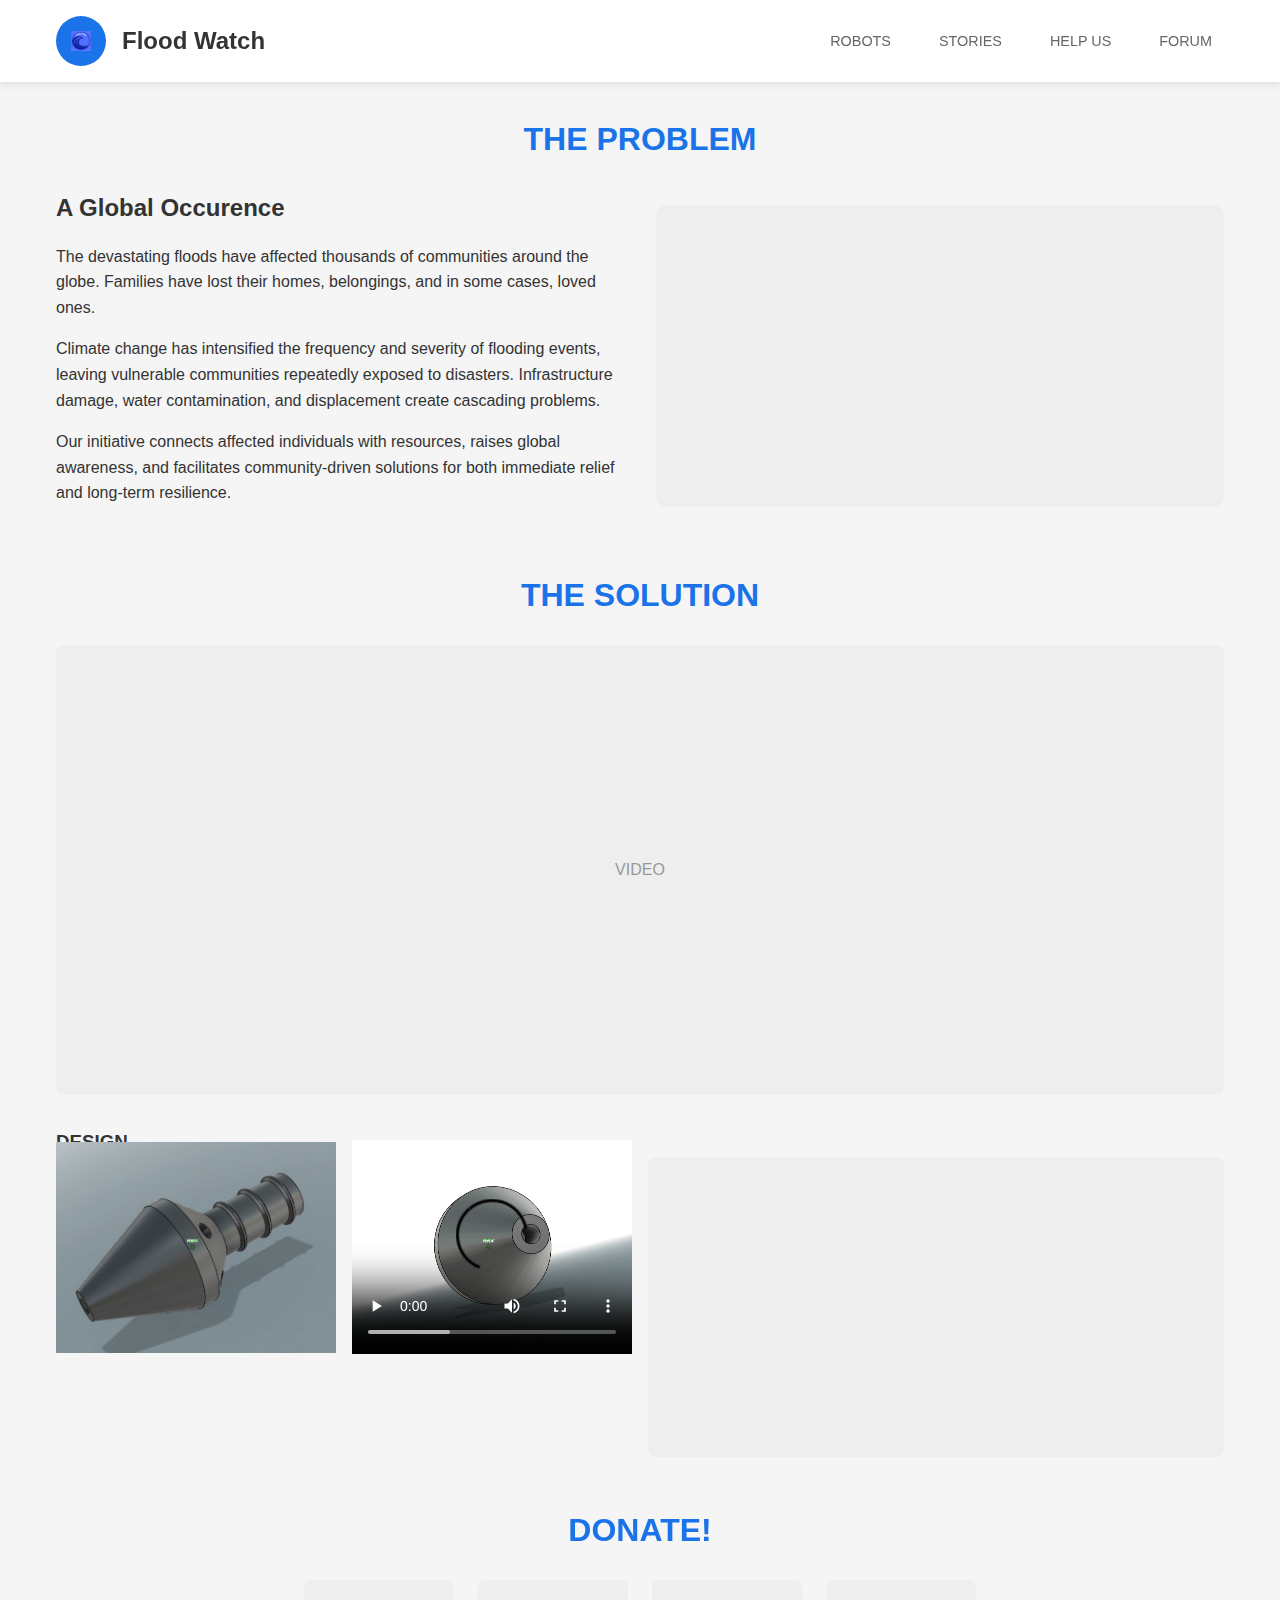
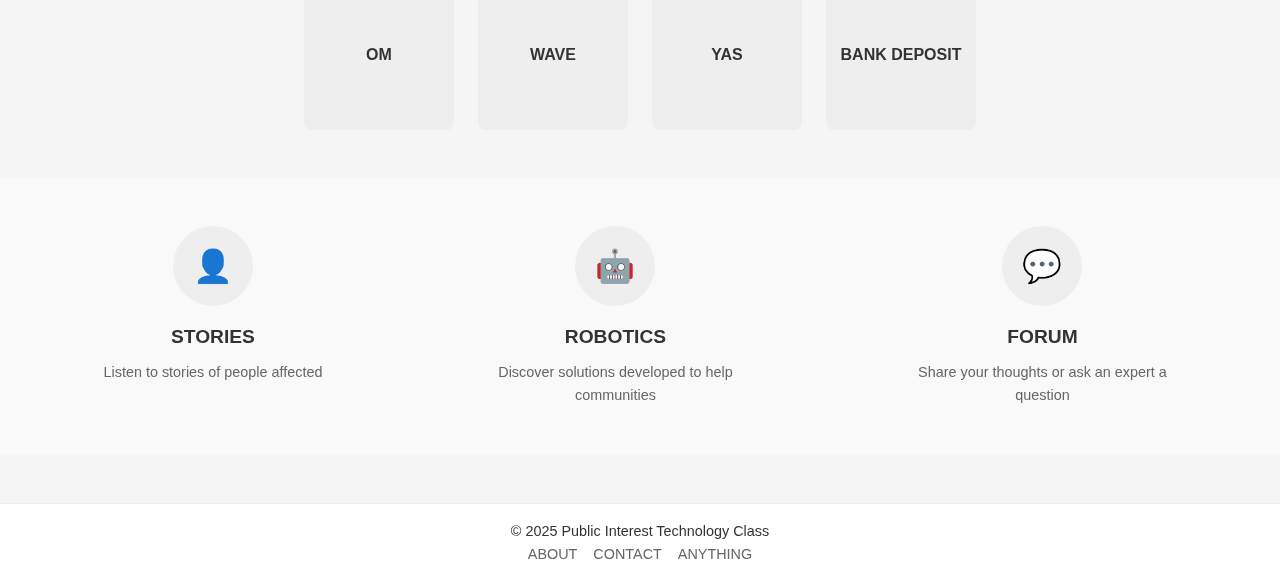
<file: index.html>
<!DOCTYPE html>
<html lang="en">
<head>
  <meta charset="UTF-8" />
  <meta name="viewport" content="width=device-width, initial-scale=1.0" />
  <title>Flood Watch - Global Flood Relief</title>
  <style>
    /* ===== Reset & Base ===== */
    * { margin: 0; padding: 0; box-sizing: border-box; }
    body { font-family: Arial, sans-serif; background-color: #f5f5f5; color: #333; line-height: 1.6; }
    a { text-decoration: none; color: inherit; }
    img, video, iframe { max-width: 100%; height: auto; display: block; transition: transform 0.3s ease, background-color 0.3s ease;
 }
    img:hover,
    video:hover {
      transform: scale(1.05);
      background-color: #1a73e8;
    }

    /* ===== Header & Nav ===== */
    header { background: #fff; box-shadow: 0 2px 8px rgba(0,0,0,0.1); position: sticky; top: 0; z-index: 1000; }
    .header-container {
      display: flex; justify-content: space-between; align-items: center;
      max-width: 1200px; margin: 0 auto; padding: 1rem;
      flex-wrap: wrap;
    }
    .brand { display: flex; align-items: center; gap: 1rem; }
    .logo { width: 50px; height: 50px; background: #1a73e8; border-radius: 50%; padding: 0.5rem; display: flex; align-items: center; justify-content: center; }
    .logo img { width: 60%; height: 60%; object-fit: contain; }
    header h1 { font-size: 1.5rem; color: #333; }

    .nav-toggle { display: none; background: none; border: none; cursor: pointer; font-size: 1.5rem; }
    .nav-menu {
      display: flex; gap: 1.5rem; list-style: none; transition: left 0.3s ease;
    }
    .nav-menu li { flex: 0 1 auto; }
    .nav-link { text-transform: uppercase; font-size: 0.9rem; color: #666; padding: 0.5rem 0.75rem; transition: color 0.3s ease; }
    .nav-link:hover { color: #1a73e8; }

    @media (max-width: 768px) {
      .nav-toggle { display: block; }
      .nav-menu {
        position: fixed; top: 80px; left: -100%; flex-direction: column;
        background: #fff; width: 100%; padding: 1rem; box-shadow: 0 2px 8px rgba(0,0,0,0.1);
      }
      .nav-menu.active { left: 0; }
      .nav-menu li { margin: 0.5rem 0; }
    }

    /* ===== Container ===== */
    .container { max-width: 1200px; margin: 2rem auto; padding: 0 1rem; }

    /* ===== Sections ===== */
    section { margin-bottom: 3rem; }
    section h2 { font-size: 2rem; color: #1a73e8; text-align: center; margin-bottom: 1.5rem; }

    /* Problem Section */
    .problem-content {
      display: flex; gap: 2rem; align-items: center; flex-wrap: wrap;
    }
    .problem-text { flex: 1; min-width: 280px; }
    .problem-text h3 { font-size: 1.5rem; margin-bottom: 1rem; }
    .problem-text p { margin-bottom: 1rem; }
    .problem-media {
      flex: 1; min-width: 280px; background: #eee; border-radius: 8px;
      display: flex; align-items: center; justify-content: center; min-height: 300px;
    }
    .problem-media iframe { border-radius: 8px; }

    /* Solution Section */
    section {
      margin-bottom: 3rem;
    }
    section h2 {
      font-size: 2rem;
      color: #1a73e8;
      text-align: center;
      margin-bottom: 1.5rem;
    }

    /* Problem Section */
    .problem-section .problem-content {
      display: flex;
      gap: 2rem;
      align-items: center;
      flex-wrap: wrap;
    }
    .problem-text {
      flex: 1;
      min-width: 280px;
    }
    .problem-text h3 {
      font-size: 1.5rem;
      margin-bottom: 1rem;
      color: #333;
    }
    .problem-text p {
      margin-bottom: 1rem;
    }
    .problem-media {
      flex: 1;
      min-width: 280px;
      background: #eee;
      border-radius: 8px;
      min-height: 300px;
      display: flex;
      align-items: center;
      justify-content: center;
      color: #999;
    }

    /* Solution Section */
    .video-container {
      background: #eee;
      border-radius: 8px;
      height: 450px;
      display: flex;
      align-items: center;
      justify-content: center;
      color: #999;
      margin-bottom: 2rem;
    }
    .design-grid {
      display: grid;
      grid-template-columns: repeat(auto-fit, minmax(250px, 1fr));
      gap: 1rem;
    }
    .design-item {
      background: #eee;
      border-radius: 8px;
      height: 180px;
      display: flex;
      align-items: center;
      justify-content: center;
      color: #999;
    }
    .design-item.large {
      grid-column: span 2;
      height: 300px;
    }

    /* Donation Section */
    .donation-options {
      display: flex;
      flex-wrap: wrap;
      justify-content: center;
      gap: 1.5rem;
      margin-bottom: 2rem;
    }
    .donation-option {
      background: #eee;
      border-radius: 8px;
      width: 150px;
      height: 150px;
      display: flex;
      align-items: center;
      justify-content: center;
      font-weight: bold;
      color: #333;
      transition: transform 0.3s ease, background 0.3s ease;
      cursor: pointer;
    }
    .donation-option:hover {
      background: #1a73e8;
      color: #fff;
      transform: scale(1.05);
    }

    /* Features Section */
    .features-section {
      background: #f9f9f9;
      padding: 2rem 0;
    }
    .features-container {
      display: flex;
      flex-wrap: wrap;
      justify-content: space-around;
      gap: 2rem;
      max-width: 1200px;
      margin: 0 auto;
    }
    .feature {
      flex: 1;
      min-width: 220px;
      max-width: 300px;
      text-align: center;
      padding: 1rem;
    }
    .feature-icon {
      width: 80px;
      height: 80px;
      background: #eee;
      border-radius: 50%;
      margin: 0 auto 1rem;
      display: flex;
      align-items: center;
      justify-content: center;
      font-size: 2rem;
    }
    .feature h3 {
      margin-bottom: 0.5rem;
      font-size: 1.2rem;
    }
    .feature p {
      font-size: 0.9rem;
      color: #666;
    }

    /* Footer */
    footer {
      background: #fff;
      padding: 1rem;
      text-align: center;
      border-top: 1px solid #eee;
      font-size: 0.9rem;
    }
    footer nav ul {
      display: flex;
      justify-content: center;
      gap: 1rem;
      list-style: none;
      padding: 0;
      flex-wrap: wrap;
    }
    footer nav ul li a {
      transition: color 0.3s ease;
      color: #666;
    }
    footer nav ul li a:hover {
      color: #1a73e8;
    }

    @media (max-width: 480px) {
      .donation-option { width: 120px; height: 120px; }
    }
  </style>
</head>
<body>
  <header>
    <div class="header-container">
      <a href="/FloodW/" class="brand">
        <div class="logo"><img src="media/Picture1.png" alt="Flood Watch Logo"></div>
        <h1>Flood Watch</h1>
      </a>
      <button class="nav-toggle" aria-label="Toggle navigation">☰</button>
      <nav><ul class="nav-menu">
        <li><a href="#solution" class="nav-link">Robots</a></li>
        <li><a href="/FloodW/reels" class="nav-link">Stories</a></li>
        <li><a href="#donate" class="nav-link">Help Us</a></li>
        <li><a href="#forum" class="nav-link">Forum</a></li>
      </ul></nav>
    </div>
  </header>

  <main>
    <section id="problem" class="problem-section">
      <div class="container">
        <h2>THE PROBLEM</h2>
        <div class="problem-content">
          <div class="problem-text">
            <h3>
              A Global Occurence
            </h3>
            <p>
              The devastating floods have affected thousands of communities around the globe. Families have lost their homes, belongings, and in some cases, loved ones.
            </p>
            <p>
              Climate change has intensified the frequency and severity of flooding events, leaving vulnerable communities repeatedly exposed to disasters. Infrastructure damage, water contamination, and displacement create cascading problems.
            </p>
            <p>
              Our initiative connects affected individuals with resources, raises global awareness, and facilitates community-driven solutions for both immediate relief and long-term resilience.
            </p>
          </div>
          <div class="problem-media">
            <iframe width="560" height="315" src="https://www.youtube.com/embed/IdoAFYGyWbY?si=e_8OVfjC3a1PTVJ-" title="YouTube video player" frameborder="0" allow="accelerometer; autoplay; clipboard-write; encrypted-media; gyroscope; picture-in-picture; web-share" referrerpolicy="strict-origin-when-cross-origin" allowfullscreen style="border-radius: 10px;"></iframe>
          </div>
        </div>
      </div>
    </section>

    <section id="solution" class="solution-section">
      <div class="container">
        <h2>THE SOLUTION</h2>
        <div class="video-container">
          VIDEO
        </div>
        <h3>DESIGN</h3>
        <div class="design-grid">
          <div class="design-item">
            <img src="media/IMG_AC64AD15FCEB-1.jpeg" alt="Design Image" />
          </div>
          <div class="design-item">
            <video src="media/VIDEO-2025-03-06-23-56-40 2.mp4" controls></video>
          </div>
          <div class="design-item large">
            <!-- Placeholder for large design element -->
          </div>
        </div>
      </div>
    </section>

    <section id="donate" class="donation-section">
      <div class="container">
        <h2>DONATE!</h2>
        <div class="donation-options">
          <div class="donation-option">OM</div>
          <div class="donation-option">WAVE</div>
          <div class="donation-option">YAS</div>
          <div class="donation-option">BANK DEPOSIT</div>
        </div>
      </div>
    </section>

    <section class="features-section">
      <div class="features-container">
        <a href="/reels">
          <div class="feature">
            <div class="feature-icon">👤</div>
            <h3>STORIES</h3>
            <p>Listen to stories of people affected</p>
          </div>
        </a>
        <a href="#">
          <div class="feature">
            <div class="feature-icon">🤖</div>
            <h3>ROBOTICS</h3>
            <p>Discover solutions developed to help communities</p>
          </div>
        </a>
        <a href="#">
          <div class="feature">
            <div class="feature-icon">💬</div>
            <h3>FORUM</h3>
            <p>Share your thoughts or ask an expert a question</p>
          </div>
        </a>
      </div>
    </section>
  </main>

  <footer>
    <p>&copy; 2025 Public Interest Technology Class</p>
    <nav>
      <ul>
        <li><a href="#">ABOUT</a></li>
        <li><a href="#">CONTACT</a></li>
        <li><a href="#">ANYTHING</a></li>
      </ul>
    </nav>
  </footer>
  <script>
    const navToggle = document.querySelector('.nav-toggle');
    const navMenu = document.querySelector('.nav-menu');
    navToggle.addEventListener('click', () => navMenu.classList.toggle('active'));
    document.addEventListener('click', e => {
      if (!e.target.closest('.nav-menu') && !e.target.closest('.nav-toggle')) {
        navMenu.classList.remove('active');
      }
    });
  </script>
</body>
</html>
</file>
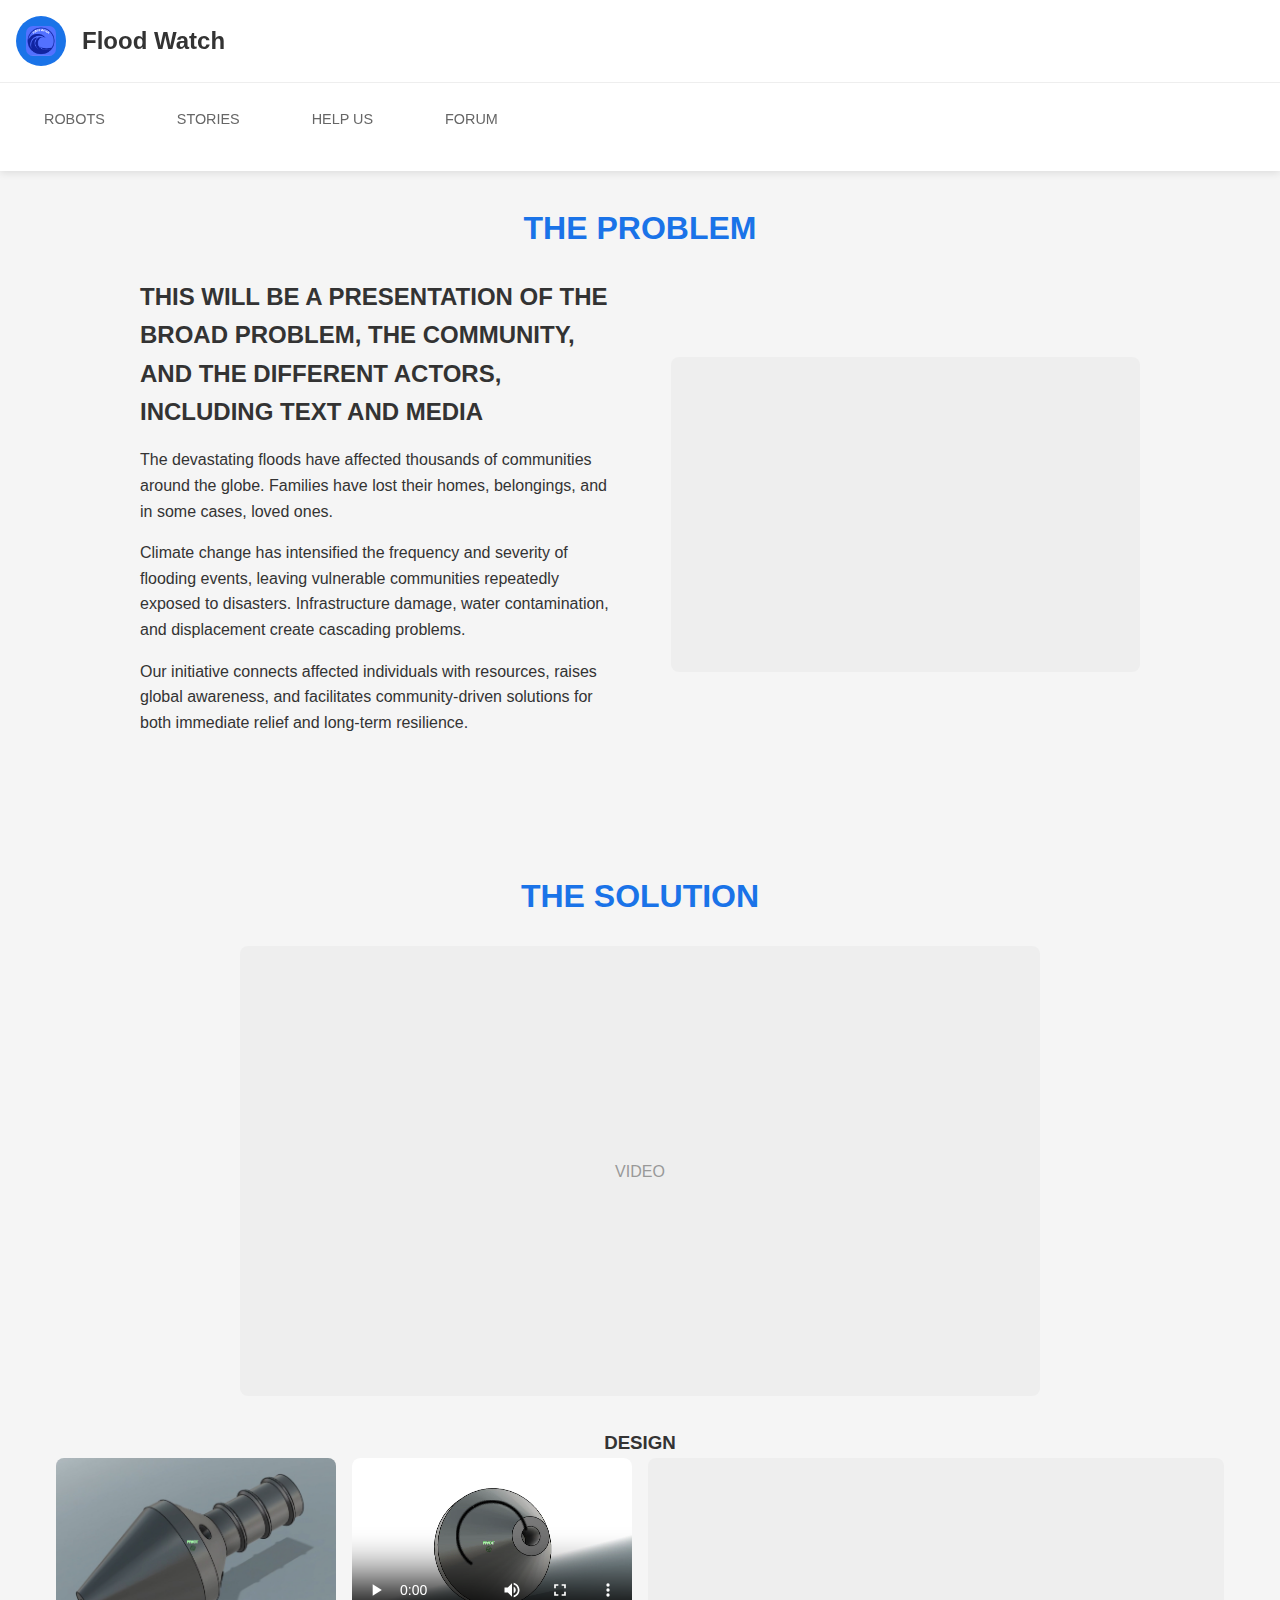
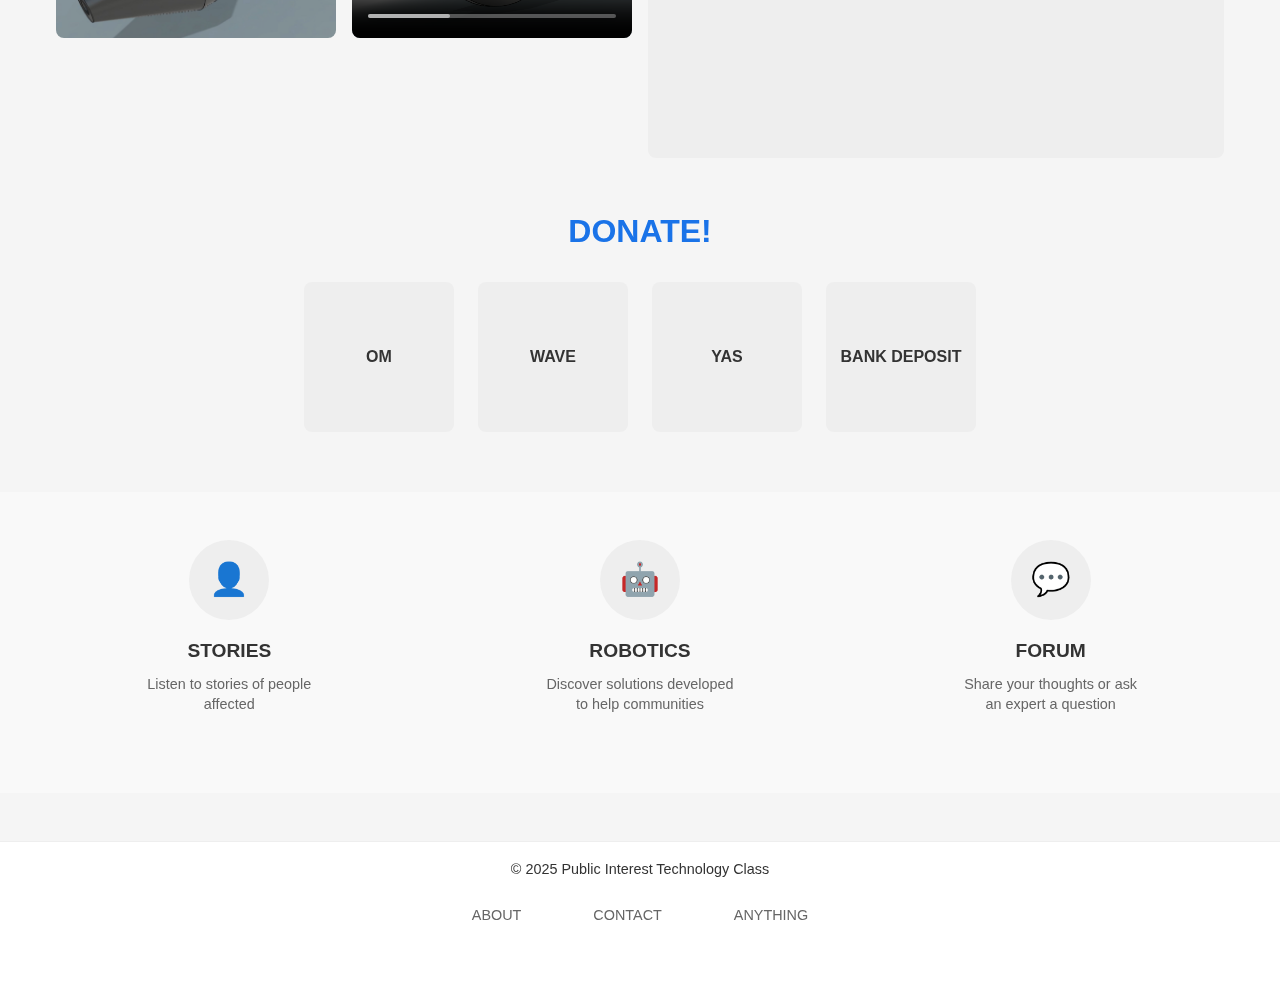
<file: ex.html>
<!DOCTYPE html>
<html lang="en">
<head>
  <meta charset="UTF-8" />
  <meta name="viewport" content="width=device-width, initial-scale=1.0" />
  <title>Global Flood Relief Initiative</title>
  <link rel="stylesheet" href="home.css" />
  <style>
    /* Reset and Base Styles */
    * {
      margin: 0;
      padding: 0;
      box-sizing: border-box;
    }
    body {
      font-family: 'Arial', sans-serif;
      background-color: #f5f5f5;
      color: #333;
      line-height: 1.6;
    }
    img, video {
      max-width: 100%;
      transition: transform 0.3s ease, background-color 0.3s ease;
    }
    img:hover,
    video:hover {
      transform: scale(1.05);
      background-color: #1a73e8;
    }
    a {
      text-decoration: none;
      color: inherit;
    }
    a:hover {
      color: #1a73e8;
    }

    /* Header */
    header {
      background: #fff;
      box-shadow: 0 2px 8px rgba(0, 0, 0, 0.1);
      position: sticky;
      top: 0;
      z-index: 1000;
    }
    .logo-container {
      display: flex;
      align-items: center;
      padding: 1rem;
    }
    .logo {
      width: 50px;
      height: 50px;
      background: #1a73e8;
      border-radius: 50%;
      margin-right: 1rem;
      display: flex;
      align-items: center;
      justify-content: center;
    }
    .logo img {
      width: 60%;
      height: 60%;
    }
    header h1 {
      font-size: 1.5rem;
      color: #333;
    }
    nav {
      padding: 0 1rem 1rem;
    }
    nav ul {
      display: flex;
      justify-content: center;
      list-style: none;
      gap: 1rem;
      flex-wrap: wrap;
    }
    nav ul li {
      margin: 0.5rem;
    }
    nav ul li a {
      text-transform: uppercase;
      font-size: 0.9rem;
      color: #666;
      transition: color 0.3s ease;
    }
    nav ul li a:hover {
      color: #1a73e8;
    }

    /* Container */
    .container {
      max-width: 1200px;
      margin: 2rem auto;
      padding: 0 1rem;
    }

    /* Section Styles */
    section {
      margin-bottom: 3rem;
    }
    section h2 {
      font-size: 2rem;
      color: #1a73e8;
      text-align: center;
      margin-bottom: 1.5rem;
    }

    /* Problem Section */
    .problem-section .problem-content {
      display: flex;
      gap: 2rem;
      align-items: center;
      flex-wrap: wrap;
    }
    .problem-text {
      flex: 1;
      min-width: 280px;
    }
    .problem-text h3 {
      font-size: 1.5rem;
      margin-bottom: 1rem;
      color: #333;
    }
    .problem-text p {
      margin-bottom: 1rem;
    }
    .problem-media {
      flex: 1;
      min-width: 280px;
      background: #eee;
      border-radius: 8px;
      min-height: 300px;
      display: flex;
      align-items: center;
      justify-content: center;
      color: #999;
    }

    /* Solution Section */
    .video-container {
      background: #eee;
      border-radius: 8px;
      height: 450px;
      display: flex;
      align-items: center;
      justify-content: center;
      color: #999;
      margin-bottom: 2rem;
    }
    .design-grid {
      display: grid;
      grid-template-columns: repeat(auto-fit, minmax(250px, 1fr));
      gap: 1rem;
    }
    .design-item {
      background: #eee;
      border-radius: 8px;
      height: 180px;
      display: flex;
      align-items: center;
      justify-content: center;
      color: #999;
    }
    .design-item.large {
      grid-column: span 2;
      height: 300px;
    }

    /* Donation Section */
    .donation-options {
      display: flex;
      flex-wrap: wrap;
      justify-content: center;
      gap: 1.5rem;
      margin-bottom: 2rem;
    }
    .donation-option {
      background: #eee;
      border-radius: 8px;
      width: 150px;
      height: 150px;
      display: flex;
      align-items: center;
      justify-content: center;
      font-weight: bold;
      color: #333;
      transition: transform 0.3s ease, background 0.3s ease;
      cursor: pointer;
    }
    .donation-option:hover {
      background: #1a73e8;
      color: #fff;
      transform: scale(1.05);
    }

    /* Features Section */
    .features-section {
      background: #f9f9f9;
      padding: 2rem 0;
    }
    .features-container {
      display: flex;
      flex-wrap: wrap;
      justify-content: space-around;
      gap: 2rem;
      max-width: 1200px;
      margin: 0 auto;
    }
    .feature {
      flex: 1;
      min-width: 220px;
      max-width: 300px;
      text-align: center;
      padding: 1rem;
    }
    .feature-icon {
      width: 80px;
      height: 80px;
      background: #eee;
      border-radius: 50%;
      margin: 0 auto 1rem;
      display: flex;
      align-items: center;
      justify-content: center;
      font-size: 2rem;
    }
    .feature h3 {
      margin-bottom: 0.5rem;
      font-size: 1.2rem;
    }
    .feature p {
      font-size: 0.9rem;
      color: #666;
    }

    /* Footer */
    footer {
      background: #fff;
      padding: 1rem;
      text-align: center;
      border-top: 1px solid #eee;
      font-size: 0.9rem;
    }
    footer nav ul {
      display: flex;
      justify-content: center;
      gap: 1rem;
      list-style: none;
      padding: 0;
      flex-wrap: wrap;
    }
    footer nav ul li a {
      transition: color 0.3s ease;
      color: #666;
    }
    footer nav ul li a:hover {
      color: #1a73e8;
    }

    /* Responsive Media Queries */
    @media (max-width: 768px) {
      .problem-section .problem-content {
        flex-direction: column;
      }
      nav ul {
        flex-direction: column;
        align-items: center;
      }
      .features-container {
        flex-direction: column;
        align-items: center;
      }
    }
    @media (max-width: 480px) {
      header,
      .logo-container,
      nav ul {
        flex-direction: column;
        text-align: center;
      }
      nav ul li {
        margin: 0.5rem 0;
      }
      .donation-option {
        width: 120px;
        height: 120px;
      }
    }
  </style>
</head>
<body>
  <header>
    <a href="ex.html">
      <div class="logo-container">
        <div class="logo">
          <img src="media/Picture1.png" alt="Logo" />
        </div>
        <h1>Flood Watch</h1>
      </div>
    </a>
    <nav>
      <ul>
        <li><a href="#solution">Robots</a></li>
        <li><a href="reels.html">Stories</a></li>
        <li><a href="#donate">Help Us</a></li>
        <li><a href="reels.html">Forum</a></li>
      </ul>
    </nav>
  </header>

  <main>
    <section id="problem" class="problem-section">
      <div class="container">
        <h2>THE PROBLEM</h2>
        <div class="problem-content">
          <div class="problem-text">
            <h3>
              THIS WILL BE A PRESENTATION OF THE BROAD PROBLEM, THE COMMUNITY, AND THE DIFFERENT ACTORS, INCLUDING TEXT AND MEDIA
            </h3>
            <p>
              The devastating floods have affected thousands of communities around the globe. Families have lost their homes, belongings, and in some cases, loved ones.
            </p>
            <p>
              Climate change has intensified the frequency and severity of flooding events, leaving vulnerable communities repeatedly exposed to disasters. Infrastructure damage, water contamination, and displacement create cascading problems.
            </p>
            <p>
              Our initiative connects affected individuals with resources, raises global awareness, and facilitates community-driven solutions for both immediate relief and long-term resilience.
            </p>
          </div>
          <div class="problem-media">
            <iframe width="560" height="315" src="https://www.youtube.com/embed/IdoAFYGyWbY?si=e_8OVfjC3a1PTVJ-" title="YouTube video player" frameborder="0" allow="accelerometer; autoplay; clipboard-write; encrypted-media; gyroscope; picture-in-picture; web-share" referrerpolicy="strict-origin-when-cross-origin" allowfullscreen style="border-radius: 10px;"></iframe>
          </div>
        </div>
      </div>
    </section>

    <section id="solution" class="solution-section">
      <div class="container">
        <h2>THE SOLUTION</h2>
        <div class="video-container">
          VIDEO
        </div>
        <h3>DESIGN</h3>
        <div class="design-grid">
          <div class="design-item">
            <img src="media/IMG_AC64AD15FCEB-1.jpeg" alt="Design Image" />
          </div>
          <div class="design-item">
            <video src="media/VIDEO-2025-03-06-23-56-40 2.mp4" controls></video>
          </div>
          <div class="design-item large">
            <!-- Placeholder for large design element -->
          </div>
        </div>
      </div>
    </section>

    <section id="donate" class="donation-section">
      <div class="container">
        <h2>DONATE!</h2>
        <div class="donation-options">
          <div class="donation-option">OM</div>
          <div class="donation-option">WAVE</div>
          <div class="donation-option">YAS</div>
          <div class="donation-option">BANK DEPOSIT</div>
        </div>
      </div>
    </section>

    <section class="features-section">
      <div class="features-container">
        <a href="/reels">
          <div class="feature">
            <div class="feature-icon">👤</div>
            <h3>STORIES</h3>
            <p>Listen to stories of people affected</p>
          </div>
        </a>
        <a href="#">
          <div class="feature">
            <div class="feature-icon">🤖</div>
            <h3>ROBOTICS</h3>
            <p>Discover solutions developed to help communities</p>
          </div>
        </a>
        <a href="#">
          <div class="feature">
            <div class="feature-icon">💬</div>
            <h3>FORUM</h3>
            <p>Share your thoughts or ask an expert a question</p>
          </div>
        </a>
      </div>
    </section>
  </main>

  <footer>
    <p>&copy; 2025 Public Interest Technology Class</p>
    <nav>
      <ul>
        <li><a href="#">ABOUT</a></li>
        <li><a href="#">CONTACT</a></li>
        <li><a href="#">ANYTHING</a></li>
      </ul>
    </nav>
  </footer>
</body>
</html>
</file>
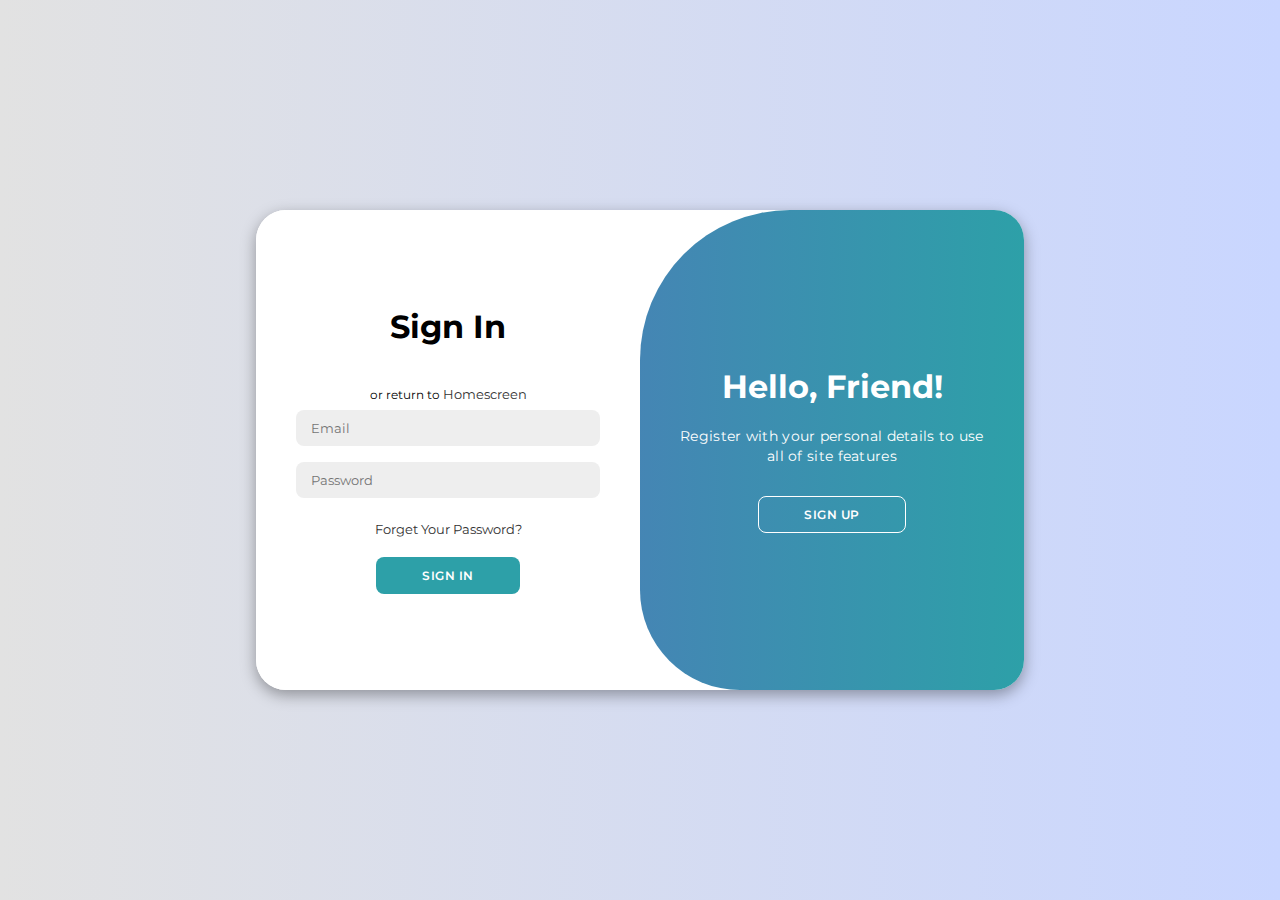
<file: log-sign.html>
<!DOCTYPE html>
<html lang="en">
  <head>
    <meta charset="UTF-8" />
    <meta name="viewport" content="width=device-width, initial-scale=1.0" />
    <link
      rel="stylesheet"
      href="https://cdnjs.cloudflare.com/ajax/libs/font-awesome/6.4.2/css/all.min.css"
    />
    <link rel="stylesheet" href="log.css" />
    <title>Login Page | Caged coder</title>
  </head>

  <body>
    <div class="container" id="container">
      <div class="form-container sign-up">
        <form id="registrationForm">
          <h1>Create Account</h1>
          <div class="social-icons">
            <!-- Social icons -->
          </div>
          <span>or return to <a href="/FloodW/">Homescreen</a></span>
          <input type="text" id="name" placeholder="Name" required>
          <input type="email" id="regEmail" placeholder="Email" required>
          <input type="password" id="regPassword" placeholder="Password" required>
          <div id="passwordMessage" class="password-message"></div>
          <button type="submit">Sign Up</button>
        </form>
      </div>
      
      <div class="form-container sign-in">
        <form id="loginForm">
          <h1>Sign In</h1>
          <div class="social-icons">
            <!-- Social icons -->
          </div>
          <span>or return to <a href="/FloodW/">Homescreen</a></span>
          <input type="email" id="loginEmail" placeholder="Email" required>
          <input type="password" id="loginPassword" placeholder="Password" required>
          <a href="#">Forget Your Password?</a>
          <button type="submit">Sign In</button>
        </form>
      </div>

      <div class="toggle-container">
        <div class="toggle">
          <div class="toggle-panel toggle-left">
            <h1>Welcome Back!</h1>
            <p>Enter your personal details to use all of site features</p>
            <button class="hidden" id="login">Sign In</button>
          </div>
          <div class="toggle-panel toggle-right">
            <h1>Hello, Friend!</h1>
            <p>
              Register with your personal details to use all of site features
            </p>
            <button class="hidden" id="register">Sign Up</button>
          </div>
        </div>
      </div>
    </div>

    <script>
      const container = document.getElementById("container");
      const registerBtn = document.getElementById("register");
      const loginBtn = document.getElementById("login");
      const baseURL = window.location.hostname === "localhost"
  ? "http://localhost:3002"
  : "https://floodwatch-kbab.onrender.com";



      const handleLoadingState = (button, isLoading) => {
        if (isLoading) {
          button.classList.add('button--loading');
          button.disabled = true;
        } else {
          button.classList.remove('button--loading');
          button.disabled = false;
        }
      };

      // Login Form Handling
      document.getElementById('loginForm').addEventListener('submit', async (e) => {
        e.preventDefault();
        const button = e.target.querySelector('button[type="submit"]');
        handleLoadingState(button, true);

        try {
          const response = await fetch(`${baseURL}/login`, {
            method: 'POST',
            headers: { 'Content-Type': 'application/json' },
            body: JSON.stringify({
              email: document.getElementById('loginEmail').value,
              password: document.getElementById('loginPassword').value
            })
          });

          if (!response.ok) throw new Error('Login failed');
          
          const data = await response.json();
          localStorage.setItem('token', data.token);
          
          const returnTo = localStorage.getItem('returnTo') || 'reels.html';
          localStorage.removeItem('returnTo');
          window.location.href = returnTo;

        } catch (error) {
          alert(error.message);
        } finally {
          handleLoadingState(button, false);
        }
      });

      // Registration Form Handling
      document.getElementById('registrationForm').addEventListener('submit', async (e) => {
        e.preventDefault();
        const button = e.target.querySelector('button[type="submit"]');
        handleLoadingState(button, true);

        try {
          const response = await fetch(`${baseURL}/register`, {
            method: 'POST',
            headers: { 'Content-Type': 'application/json' },
            body: JSON.stringify({
              email: document.getElementById('regEmail').value,
              password: document.getElementById('regPassword').value,
              username: document.getElementById('name').value
            })
          });

          if (!response.ok) {
            const errorData = await response.json();
            throw new Error(errorData.message || 'Registration failed');
          }

          // Auto-login after registration
          const loginResponse = await fetch('`${baseURL}/login`', {
            method: 'POST',
            headers: { 'Content-Type': 'application/json' },
            body: JSON.stringify({
              email: document.getElementById('regEmail').value,
              password: document.getElementById('regPassword').value
            })
          });

          if (!loginResponse.ok) throw new Error('Auto-login failed');
          
          const { token } = await loginResponse.json();
          localStorage.setItem('token', token);
          window.location.href = '/reels';

        } catch (error) {
          alert(error.message);
        } finally {
          handleLoadingState(button, false);
        }
      });

      // Password Validation
      document.getElementById('regPassword').addEventListener('input', (e) => {
        const messageDiv = document.getElementById('passwordMessage');
        if (e.target.value.length >= 6) {
          messageDiv.textContent = "Good password!";
          messageDiv.style.color = "green";
        } else {
          messageDiv.textContent = "Password must be at least 6 characters.";
          messageDiv.style.color = "red";
        }
      });

      // Toggle functionality
      registerBtn.addEventListener("click", () => container.classList.add("active"));
      loginBtn.addEventListener("click", () => container.classList.remove("active"));

      // Preserve returnTo parameter
      const urlParams = new URLSearchParams(window.location.search);
      const returnTo = urlParams.get('returnTo');
      if (returnTo) localStorage.setItem('returnTo', returnTo);

    </script>
  </body>
</html>
</file>
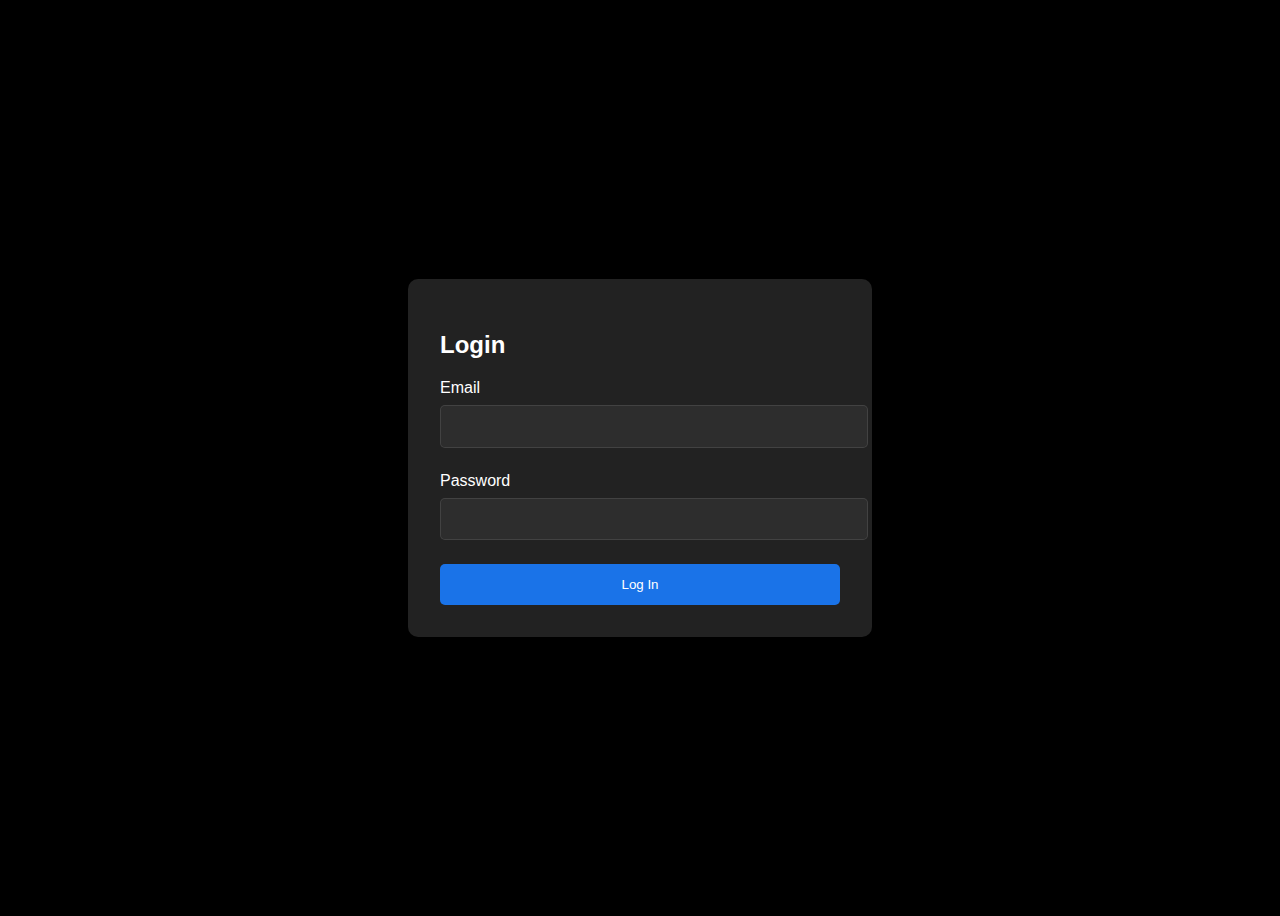
<file: login.html>
<!DOCTYPE html>
<html lang="en">
<head>
    <meta charset="UTF-8">
    <meta name="viewport" content="width=device-width, initial-scale=1.0">
    <title>Login - Flood Watch</title>
    <style>
        /* Keep your existing styles */
        :root {
            --primary: #1a73e8;
            --background: #000;
            --surface: #222;
            --text: #fff;
        }
        
        body {
            background: var(--background);
            color: var(--text);
            font-family: Arial, sans-serif;
            display: flex;
            justify-content: center;
            align-items: center;
            min-height: 100vh;
        }
        
        .login-container {
            background: var(--surface);
            padding: 2rem;
            border-radius: 10px;
            width: 100%;
            max-width: 400px;
        }
        
        .form-group {
            margin-bottom: 1.5rem;
        }
        
        input {
            width: 100%;
            padding: 0.8rem;
            margin-top: 0.5rem;
            background: rgba(255, 255, 255, 0.05);
            border: 1px solid rgba(255, 255, 255, 0.1);
            border-radius: 5px;
            color: var(--text);
        }
        
        button {
            background: var(--primary);
            color: white;
            border: none;
            padding: 0.8rem 1.5rem;
            border-radius: 5px;
            width: 100%;
            cursor: pointer;
        }
    </style>
</head>
<body>
    <div class="login-container">
        <h2>Login</h2>
        <form id="loginForm">
            <div class="form-group">
                <label for="email">Email</label>
                <input type="email" id="email" required>
            </div>
            <div class="form-group">
                <label for="password">Password</label>
                <input type="password" id="password" required>
            </div>
            <button type="submit">Log In</button>
        </form>
    </div>

    <script>
    document.addEventListener('DOMContentLoaded', () => {
        // Preserve returnTo parameter
        const urlParams = new URLSearchParams(window.location.search);
        const returnTo = urlParams.get('returnTo');
        if (returnTo) {
            localStorage.setItem('returnTo', returnTo);
        }

        document.getElementById('loginForm').addEventListener('submit', async (e) => {
            e.preventDefault();
            
            const email = document.getElementById('email').value;
            const password = document.getElementById('password').value;

            try {
                const response = await fetch('http://localhost:3002/login', {
                    method: 'POST',
                    headers: {
                        'Content-Type': 'application/json'
                    },
                    body: JSON.stringify({ email, password })
                });

                if (!response.ok) {
                    throw new Error('Login failed');
                }

                const data = await response.json();
                
                // Store token
                localStorage.setItem('token', data.token);
                
                // Get redirect path
                const returnTo = localStorage.getItem('returnTo') || 'reels.html';
                localStorage.removeItem('returnTo');
                
                // Validate redirect path
                if (!returnTo.startsWith('/')) {
                    window.location.href = 'reels.html';
                    return;
                }

                window.location.href = returnTo;

            } catch (error) {
                console.error('Login error:', error);
                alert(error.message);
            }
        });
    });
    </script>
</body>
</html>
</file>
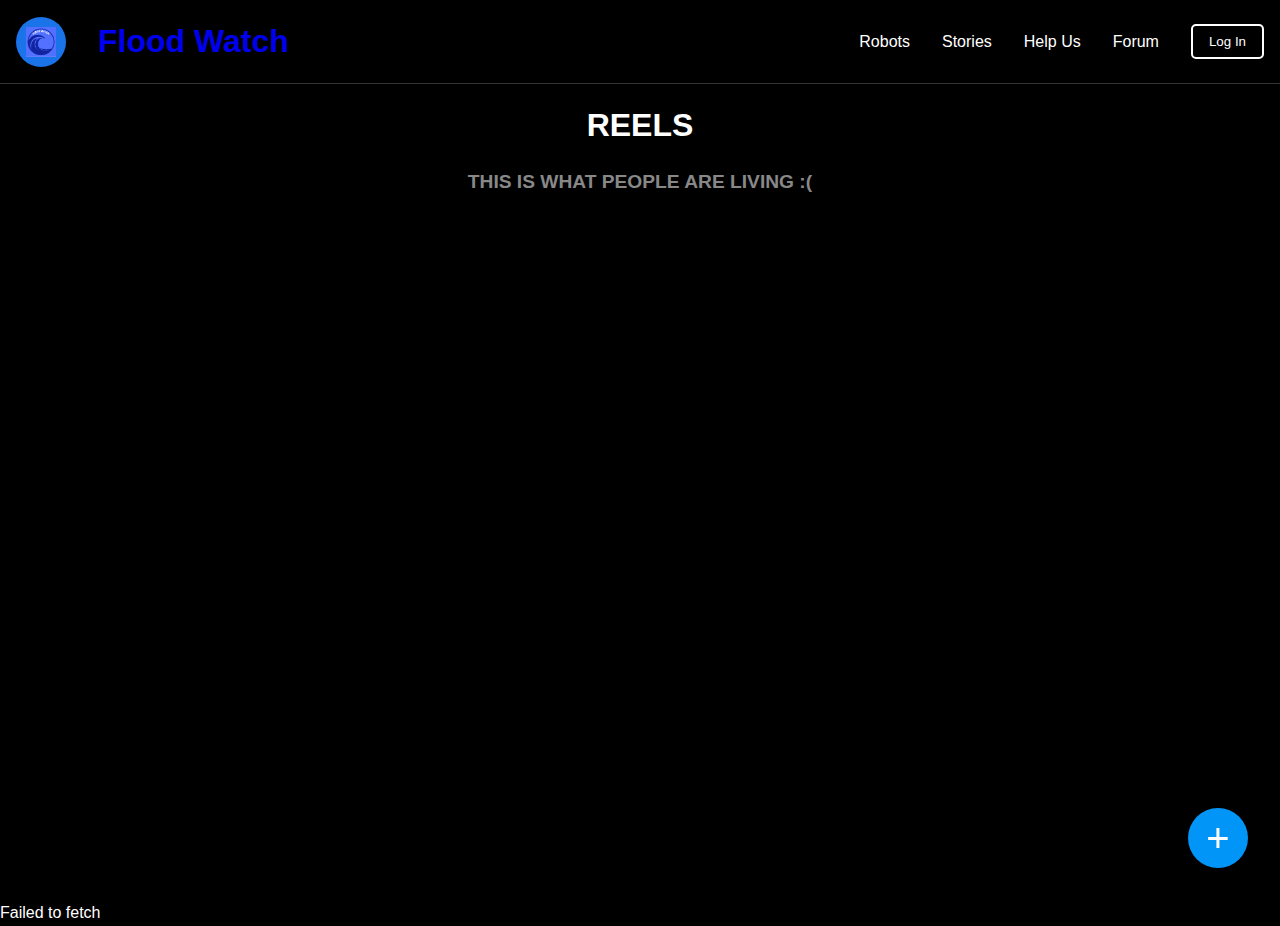
<file: reels.html>
<!DOCTYPE html>
<html lang="en">
<head>
    <meta charset="UTF-8">
    <meta name="viewport" content="width=device-width, initial-scale=1.0">
    <title>Flood Watch - Community Stories</title>
    <link rel="stylesheet" href="reels.css">
</head>
<style>
</style>
</head>
<body>
<!--Header Section -->
<header>
    <a href="/FloodW/" class="logo-container">
        <div class="logo">
            <img src="media/Picture1.png" alt="Flood Watch Logo">
        </div>
        <h1>Flood Watch</h1>
    </a>
    <nav>
        <ul>
            <li><a href="#solution">Robots</a></li>
            <li><a href="/FloodW/reels">Stories</a></li>
            <li><a href="#donate">Help Us</a></li>
            <li><a href="#">Forum</a></li>
        </ul>
        <button id="log_but">Log In</button>
    </nav>
</header>

<section id="reels" class="reels-section">
    <!-- Preserved Reels Grid -->
    <div class="container">
        <h2>REELS</h2>
        <h3>THIS IS WHAT PEOPLE ARE LIVING :(</h3>
        <div class="reels-grid" id="reelsGrid">
            <!-- Reels will be dynamically loaded here -->
        </div>
    </div>

    <!-- Upload Container -->
    <div class="upload-container">
        <div class="upload-btn" id="uploadTrigger" 
             role="button" 
             tabindex="0"
             aria-label="Upload content"
             title="Share your story">
            <span class="plus-icon">+</span>
        </div>
    </div>

    

    <!-- Login Modal -->
    <div id="loginModal" class="modal">
        <div class="modal-content">
            <h3>Login Required</h3>
            <p>You need to be logged in to upload content.</p>
            <button onclick="window.location.href='/log-sign'" class="modal-button">Go to Login</button>
            <button onclick="closeModal()" class="modal-button">Cancel</button>
        </div>
    </div>

<script>
        document.addEventListener('DOMContentLoaded', () => {
            const logButton = document.getElementById('log_but');
            const uploadTrigger = document.getElementById('uploadTrigger');
            const loginModal = document.getElementById('loginModal');
            const mediaInput = document.getElementById('fileInput');
            const mediaPreview = document.getElementById('mediaPreview');
            const uploadForm = document.getElementById('uploadForm');

            const baseURL = window.location.hostname === "localhost"
              ? "http://localhost:3002"
              : "https://floodwatch-kbab.onrender.com";

            


            // Auth functions
            function checkAuthStatus() {
                return localStorage.getItem('token') !== null;
            }
        
            function updateAuthUI() {
                const isLoggedIn = checkAuthStatus();
                logButton.textContent = isLoggedIn ? 'Log Out' : 'Log In';
                logButton.style.backgroundColor = isLoggedIn ? 'red' : '';
            }
        
            // Initial setup
            updateAuthUI();
        
            // Login/logout handler
            logButton.addEventListener('click', () => {
                if (checkAuthStatus()) {
                    localStorage.removeItem('token');
                    updateAuthUI();
                    window.location.reload();
                } else {
                    window.location.href = '/log-sign';
                }
            });
        
            // Upload trigger
            uploadTrigger.addEventListener('click', () => {
                checkAuthStatus() 
                    ? window.location.href = '/uploadPage'
                    : loginModal.style.display = 'flex';
            });

            //Display posts from database
            async function loadPosts() {
                try {
                    const response = await fetch(`${baseURL}/videos`);
                    
                    if (!response.ok) {
                        throw new Error(`Server error: ${response.status} ${response.statusText}`);
                    }
            
                    const posts = await response.json();
                    renderPosts(posts);
            
                } catch (error) {
                    console.error('Post loading error:', error);
                    showErrorToast(error.message);  // <- use this instead
                }
            }


            function renderPosts(posts) {
            const grid = document.getElementById('reelsGrid');
            grid.innerHTML = posts.map(post => `
                <div class="reel-item">
                <div class="media-container">
                    ${getMediaElement(post.media_url)}
                </div>
                <div class="post-info">
                    <p class="caption">${post.content || ''}</p>
                    <div class="user-info">
                    <span class="username">${post.profiles?.username || 'Anonymous'}</span>
                    ${post.profiles?.phone ? `<span class="phone">📞 ${post.profiles.phone}</span>` : ''}
                    </div>
                </div>
                </div>
            `).join('');
            }

            function getMediaElement(url) {
                if (!url) return '<div class="broken-media">Media unavailable</div>';
                return url.includes('.mp4') 
                    ? `<video controls preload="none" autoplay="false" src="${url}"></video>`
                    : `<img src="${url}" alt="User content">`;
                }


            function showErrorToast(message) {
                const toast = document.createElement('div');
                toast.style = `/* Add toast styling */`;
                toast.textContent = message;
                document.body.appendChild(toast);
                
                setTimeout(() => toast.remove(), 5000);
        }
        // Upload trigger
uploadTrigger.addEventListener('click', () => {
    checkAuthStatus() 
        ? window.location.href = '/uploadPage'
        : loginModal.style.display = 'flex';
});

// Close modal function
function closeModal() {
    loginModal.style.display = 'none';
}

// Close modal when clicking outside
loginModal.addEventListener('click', (e) => {
    if (e.target === loginModal) {
        closeModal();
    }
});

// Close modal with Escape key
document.addEventListener('keydown', (e) => {
    if (e.key === 'Escape' && loginModal.style.display === 'flex') {
        closeModal();
    }
});

        loadPosts();
            });
    </script>
</body>
</html>
</file>
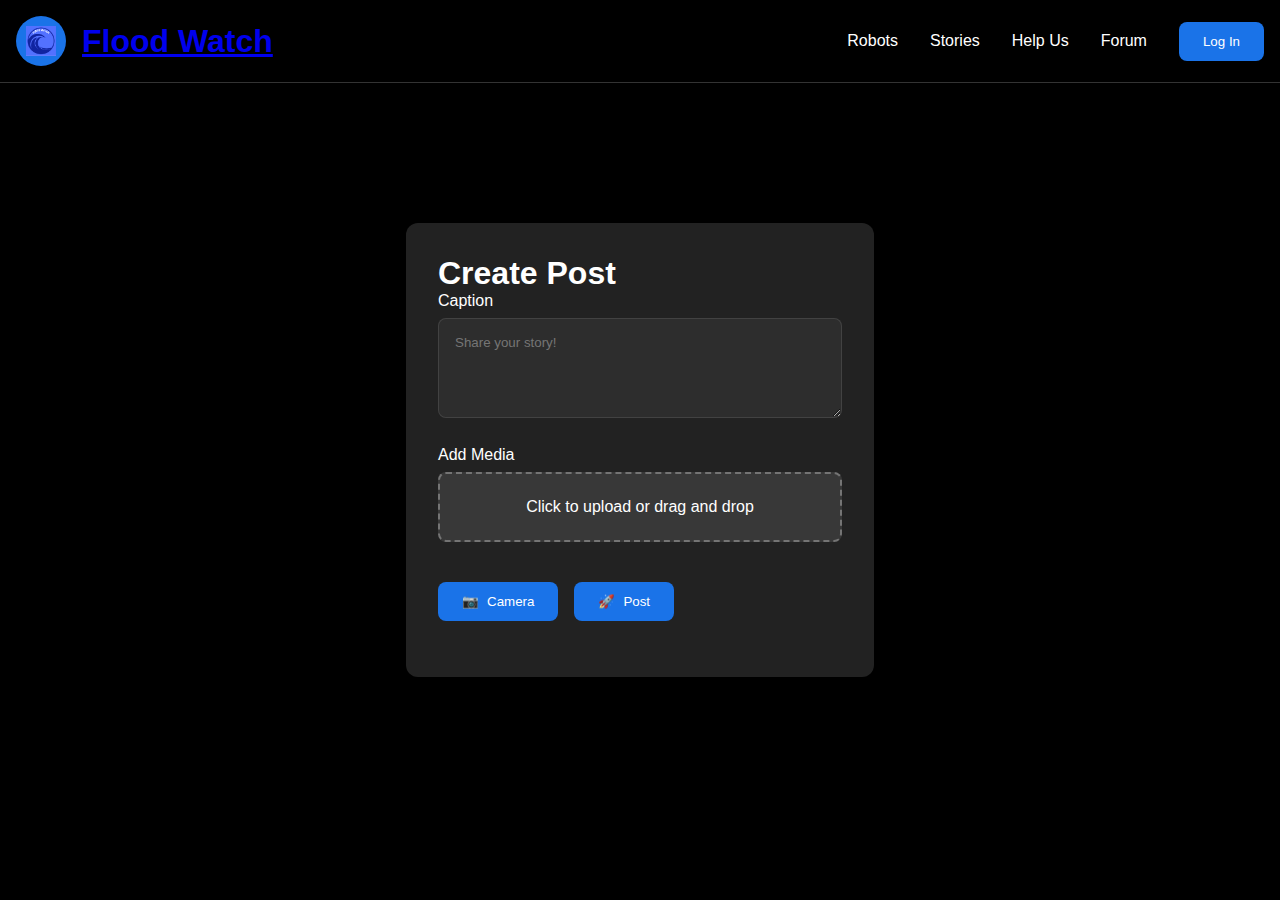
<file: upload.html>
<!DOCTYPE html>
<html lang="en">
<head>
  <meta charset="UTF-8">
  <meta name="viewport" content="width=device-width, initial-scale=1.0">
  <title>Social Media Upload</title>
  <style>
    :root {
      --primary: #1a73e8;
      --background: #000;
      --surface: #222;
      --text: #fff;
    }

    * {
      box-sizing: border-box;
      margin: 0;
      padding: 0;
    }

    body {
      background: var(--background);
      color: var(--text);
      font-family: -apple-system, BlinkMacSystemFont, 'Segoe UI', Roboto, sans-serif;
      min-height: 100vh;
      display: flex;
      justify-content: center;
      align-items: center;
    }


    header {
        position: fixed;
        top: 0;
        width: 100%;
        background: var(--background);
        padding: 1rem;
        border-bottom: 1px solid #333;
        z-index: 1000;
        display: flex;
        justify-content: space-between;
        align-items: center;
    }

    .logo-container {
        display: flex;
        align-items: center;
        gap: 1rem;
    }

    .logo {
        width: 50px;
        height: 50px;
        background: var(--primary);
        border-radius: 50%;
        display: flex;
        align-items: center;
        justify-content: center;
    }

    .logo img {
        width: 60%;
        height: 60%;
        object-fit: contain;
    }

    nav {
        display: flex;
        align-items: center;
        gap: 2rem;
    }

    nav ul {
        display: flex;
        gap: 2rem;
        list-style: none;
    }

    nav a {
        color: var(--text);
        text-decoration: none;
        font-weight: 500;
        transition: opacity 0.3s ease;
    }

    nav a:hover {
        opacity: 0.7;
    }

    .container {
      width: 100%;
      max-width: 500px;
      padding: 1rem;
    }

    .upload-card {
      background: var(--surface);
      border-radius: 12px;
      padding: 2rem;
      box-shadow: 0 4px 24px rgba(0, 0, 0, 0.25);
    }

    .form-group {
      margin-bottom: 1.5rem;
    }

    label {
      display: block;
      margin-bottom: 0.5rem;
      font-weight: 500;
    }

    input[type="file"] {
      display: none;
    }

    .file-input {
      background: rgba(255, 255, 255, 0.1);
      border: 2px dashed rgba(255, 255, 255, 0.3);
      border-radius: 8px;
      padding: 1.5rem;
      text-align: center;
      cursor: pointer;
      transition: all 0.2s ease;
    }

    .file-input:hover {
      border-color: var(--primary);
      background: rgba(26, 115, 232, 0.1);
    }

    textarea {
      width: 100%;
      background: rgba(255, 255, 255, 0.05);
      border: 1px solid rgba(255, 255, 255, 0.1);
      border-radius: 8px;
      padding: 1rem;
      color: inherit;
      font-family: inherit;
      resize: vertical;
      min-height: 100px;
    }

    .preview-container {
      position: relative;
      margin: 1rem 0;
      border-radius: 8px;
      overflow: hidden;
    }

    .preview-media {
      width: 100%;
      max-height: 400px;
      object-fit: contain;
      border-radius: 8px;
    }

    .camera-modal {
      position: fixed;
      top: 0;
      left: 0;
      width: 100%;
      height: 100%;
      background: rgba(0, 0, 0, 0.9);
      display: none;
      justify-content: center;
      align-items: center;
      z-index: 1000;
    }

    .camera-preview {
      width: 100%;
      max-width: 800px;
      background: #000;
      border-radius: 12px;
      overflow: hidden;
      position: relative;
    }

    .camera-controls {
      position: absolute;
      bottom: 2rem;
      left: 50%;
      transform: translateX(-50%);
      display: flex;
      gap: 1rem;
      align-items: center;
    }

    button {
      background: var(--primary);
      color: white;
      border: none;
      padding: 0.75rem 1.5rem;
      border-radius: 8px;
      cursor: pointer;
      transition: all 0.2s ease;
      display: flex;
      align-items: center;
      gap: 0.5rem;
    }

    button:hover {
      background: #1664c1;
    }

    .capture-button {
      width: 56px;
      height: 56px;
      border-radius: 50%;
      padding: 0;
      justify-content: center;
    }

    .close-button {
      position: absolute;
      top: 1rem;
      right: 1rem;
      background: rgba(255, 255, 255, 0.1);
    }



  .button--loading {
    position: relative;
    color: transparent !important;
  }

  .button--loading::after {
    content: "";
    position: absolute;
    width: 20px;
    height: 20px;
    top: 50%;
    left: 50%;
    transform: translate(-50%, -50%);
    border: 3px solid rgba(255,255,255,0.3);
    border-top-color: white;
    border-radius: 50%;
    animation: spin 1s linear infinite;
  }

  .button--loading:disabled {
    opacity: 0.7;
    cursor: not-allowed;
  }
  </style>
</head>
<body>
<header>
  <a href="/FloodW/" class="logo-container">
      <div class="logo">
          <img src="media/Picture1.png" alt="Flood Watch Logo">
      </div>
      <h1>Flood Watch</h1>
  </a>
  <nav>
      <ul>
          <li><a href="#solution">Robots</a></li>
          <li><a href="/FloodW/reels">Stories</a></li>
          <li><a href="#donate">Help Us</a></li>
          <li><a href="#">Forum</a></li>
      </ul>
      <button id="log_but">Log In</button>
  </nav>
</header>

  <div class="container">
    <div class="upload-card">
      <h1>Create Post</h1>
      
      <form id="uploadForm">
        <div class="form-group">
          <label for="text">Caption</label>
          <textarea id="postText" placeholder="Share your story!"></textarea>
        </div>

        <div class="form-group">
          <label>Add Media</label>
          <div class="file-input" onclick="document.getElementById('fileInput').click()">
            Click to upload or drag and drop
          </div>
          <input type="file" id="fileInput" accept="image/*,video/*,audio/*">
        </div>

        <div class="preview-container" id="previewContainer"></div>

        <div class="form-group" style="display: flex; gap: 1rem;">
          <button type="button" onclick="openCamera()">
            <span>📷</span> Camera
          </button>
          <button type="submit">
            <span>🚀</span> Post
          </button>
        </div>
      </form>
    </div>
  </div>

  <!-- Camera Modal -->
  <div class="camera-modal" id="cameraModal">
    <div class="camera-preview">
      <video id="cameraFeed" autoplay playsinline></video>
      <div class="camera-controls">
        <button id="switchCamera" onclick="switchCamera()">🔄</button>
        <button class="capture-button" onclick="captureMedia()"></button>
        <button id="toggleMode" onclick="toggleMode()">Video</button>
      </div>
      <button class="close-button" onclick="closeCamera()">✕</button>
    </div>
  </div>

  <script>
    const logButton = document.getElementById('log_but');
    const baseURL = window.location.hostname === "localhost"
  ? "http://localhost:3002"
  : "https://floodwatch-kbab.onrender.com";

    
    function checkAuthStatus() {
      return localStorage.getItem('token') !== null;
    }
        
    function updateAuthUI() {
      const isLoggedIn = checkAuthStatus();
      logButton.textContent = isLoggedIn ? 'Log Out' : 'Log In';
      logButton.style.backgroundColor = isLoggedIn ? 'red' : '';
    }
    
    logButton.addEventListener('click', () => {
    if (checkAuthStatus()) {
        localStorage.removeItem('token');
        updateAuthUI();
        window.location.reload();
    } else {
        // Add returnTo parameter
        const returnTo = encodeURIComponent(window.location.pathname);
        window.location.href = `/log-sign.html?returnTo=${returnTo}`;
    }
});

    const handleLoadingState = (button, isLoading) => {
      if (isLoading) {
        button.classList.add('button--loading');
        button.disabled = true;
      } else {
        button.classList.remove('button--loading');
        button.disabled = false;
      }
    };

    let mediaStream = null;
    let mediaRecorder = null;
    let isVideoMode = false;
    let currentFacingMode = 'user';
    let recordedChunks = [];

    // File Input Handling
    const fileInput = document.getElementById('fileInput');
    const previewContainer = document.getElementById('previewContainer');

    fileInput.addEventListener('change', handleFileSelect);
    
    function handleFileSelect(e) {
      const file = e.target.files[0];
      if (!file) return;

      previewMedia(file);
    }

    function previewMedia(file) {
      previewContainer.innerHTML = '';
      
      const url = URL.createObjectURL(file);
      const mediaElement = document.createElement(
        file.type.startsWith('image') ? 'img' :
        file.type.startsWith('video') ? 'video' : 'audio'
      );
      
      mediaElement.className = 'preview-media';
      mediaElement.src = url;
      mediaElement.controls = true;
      
      previewContainer.appendChild(mediaElement);
    }

    // Camera Functions
    async function openCamera() {
      document.getElementById('cameraModal').style.display = 'flex';
      try {
        mediaStream = await navigator.mediaDevices.getUserMedia({
          video: { facingMode: currentFacingMode },
          audio: isVideoMode
        });
        
        const video = document.getElementById('cameraFeed');
        video.srcObject = mediaStream;
      } catch (error) {
        console.error('Camera error:', error);
        alert('Failed to access camera');
      }
    }

    function closeCamera() {
      document.getElementById('cameraModal').style.display = 'none';
      if (mediaStream) {
        mediaStream.getTracks().forEach(track => track.stop());
        mediaStream = null;
      }
    }

    function toggleMode() {
      isVideoMode = !isVideoMode;
      document.getElementById('toggleMode').textContent = 
        isVideoMode ? 'Photo' : 'Video';
      closeCamera();
      openCamera();
    }

    function switchCamera() {
      currentFacingMode = currentFacingMode === 'user' ? 'environment' : 'user';
      closeCamera();
      openCamera();
    }

    async function captureMedia() {
      const video = document.getElementById('cameraFeed');
      
      if (isVideoMode) {
        if (!mediaRecorder) {
          startRecording(video);
        } else {
          stopRecording();
        }
      } else {
        capturePhoto(video);
      }
    }

    function capturePhoto(video) {
      const canvas = document.createElement('canvas');
      canvas.width = video.videoWidth;
      canvas.height = video.videoHeight;
      canvas.getContext('2d').drawImage(video, 0, 0);
      
      canvas.toBlob(async blob => {
        const file = new File([blob], `photo-${Date.now()}.png`, { 
          type: 'image/png' 
        });
        previewMedia(file);
        closeCamera();
      }, 'image/png');
    }

    function startRecording(video) {
      recordedChunks = [];
      mediaRecorder = new MediaRecorder(mediaStream);
      
      mediaRecorder.ondataavailable = e => {
        if (e.data.size > 0) recordedChunks.push(e.data);
      };
      
      mediaRecorder.onstop = () => {
        const blob = new Blob(recordedChunks, { type: 'video/webm' });
        const file = new File([blob], `video-${Date.now()}.webm`, {
          type: 'video/webm'
        });
        previewMedia(file);
        closeCamera();
      };
      
      mediaRecorder.start();
    }

    function stopRecording() {
      mediaRecorder.stop();
      mediaRecorder = null;
    }
    function updateFileInput(file) {
      const dataTransfer = new DataTransfer();
      dataTransfer.items.add(file);
      fileInput.files = dataTransfer.files;
    }

    // Form Submission// Update form submission code
document.getElementById('uploadForm').addEventListener('submit', async (e) => {
    e.preventDefault();
    
    try {
        // Get correct elements
        const textInput = document.getElementById('postText');
        const fileInput = document.getElementById('fileInput');
        const token = localStorage.getItem('token');

        // Validate elements exist
        if (!textInput || !fileInput) {
            throw new Error('Form elements missing');
        }

        // Get values
        const text = textInput.value.trim();
        const file = fileInput.files[0];

        // Validate content
        if (!text || text.length > 500) throw new Error('Caption must be 1-500 characters');
        if (file.size > 100 * 1024 * 1024) throw new Error('File size exceeds 100MB limit');

        // Validate file type

        // Validate authentication
        if (!token) {
            localStorage.removeItem('token');
            window.location.href = '/log-sign';
            return;
        }

        // Create form data
        const formData = new FormData();
        formData.append('text', text);
        formData.append('media', file);

        // Send request
        const response = await fetch(`${baseURL}/upload`, {
            method: 'POST',
            headers: {
                'Authorization': `Bearer ${token}`
            },
            body: formData
        });

        // Handle authentication errors
        if (response.status === 401 || response.status === 403) {
            // Store current path and redirect to login
            const returnTo = encodeURIComponent(window.location.pathname + window.location.search);
            localStorage.setItem('returnTo', returnTo);
            window.location.href = `/log-sign.html?returnTo=${returnTo}`;
            return;
        }

        // Handle other errors
        if (!response.ok) {
            const errorData = await response.json();
            throw new Error(errorData.error || 'Upload failed');
        }

        // Handle success
        
        alert('Post created successfully!');
        document.getElementById('uploadForm').reset();
        document.getElementById('previewContainer').innerHTML = '';

    } catch (error) {
        console.error('Upload error:', error);
        alert(`Error: ${error.message}`);
    }
});

// Form reset function
function resetForm() {
    document.getElementById('uploadForm').reset();
    document.getElementById('mediaPreview').innerHTML = '';
    document.getElementById('fileSizeWarning').textContent = '';
}
  </script>
</body>
</html>
</file>
<file: log.css>
@import url('https://fonts.googleapis.com/css2?family=Montserrat:wght@300;400;500;600;700&display=swap');

*{
    margin: 0;
    padding: 0;
    box-sizing: border-box;
    font-family: 'Montserrat', sans-serif;
}

body{
    background-color: #c9d6ff;
    background: linear-gradient(to right, #e2e2e2, #c9d6ff);
    display: flex;
    align-items: center;
    justify-content: center;
    flex-direction: column;
    height: 100vh;
}
@keyframes spin {
    to { transform: rotate(360deg); }
  }

  .button--loading {
    position: relative;
    color: transparent !important;
  }

  .button--loading::after {
    content: "";
    position: absolute;
    width: 20px;
    height: 20px;
    top: 50%;
    left: 50%;
    transform: translate(-50%, -50%);
    border: 3px solid rgba(255,255,255,0.3);
    border-top-color: white;
    border-radius: 50%;
    animation: spin 1s linear infinite;
  }

  .button--loading:disabled {
    opacity: 0.7;
    cursor: not-allowed;
  }

  .password-message {
    font-size: 0.8rem;
    margin-top: 5px;
  }
.container{
    background-color: #fff;
    border-radius: 30px;
    box-shadow: 0 5px 15px rgba(0, 0, 0, 0.35);
    position: relative;
    overflow: hidden;
    width: 768px;
    max-width: 100%;
    min-height: 480px;
}

.container p{
    font-size: 14px;
    line-height: 20px;
    letter-spacing: 0.3px;
    margin: 20px 0;
}

.container span{
    font-size: 12px;
}

.container a{
    color: #333;
    font-size: 13px;
    text-decoration: none;
    margin: 15px 0 10px;
}

.container button{
    background-color: #2da0a8;
    color: #fff;
    font-size: 12px;
    padding: 10px 45px;
    border: 1px solid transparent;
    border-radius: 8px;
    font-weight: 600;
    letter-spacing: 0.5px;
    text-transform: uppercase;
    margin-top: 10px;
    cursor: pointer;
}

.container button.hidden{
    background-color: transparent;
    border-color: #fff;
}

.container form{
    background-color: #fff;
    display: flex;
    align-items: center;
    justify-content: center;
    flex-direction: column;
    padding: 0 40px;
    height: 100%;
}

.container input{
    background-color: #eee;
    border: none;
    margin: 8px 0;
    padding: 10px 15px;
    font-size: 13px;
    border-radius: 8px;
    width: 100%;
    outline: none;
}

.form-container{
    position: absolute;
    top: 0;
    height: 100%;
    transition: all 0.6s ease-in-out;
}

.sign-in{
    left: 0;
    width: 50%;
    z-index: 2;
}

.container.active .sign-in{
    transform: translateX(100%);
}

.sign-up{
    left: 0;
    width: 50%;
    opacity: 0;
    z-index: 1;
}

.container.active .sign-up{
    transform: translateX(100%);
    opacity: 1;
    z-index: 5;
    animation: move 0.6s;
}

@keyframes move{
    0%, 49.99%{
        opacity: 0;
        z-index: 1;
    }
    50%, 100%{
        opacity: 1;
        z-index: 5;
    }
}

.social-icons{
    margin: 20px 0;
}

.social-icons a{
    border: 1px solid #ccc;
    border-radius: 20%;
    display: inline-flex;
    justify-content: center;
    align-items: center;
    margin: 0 3px;
    width: 40px;
    height: 40px;
}

.toggle-container{
    position: absolute;
    top: 0;
    left: 50%;
    width: 50%;
    height: 100%;
    overflow: hidden;
    transition: all 0.6s ease-in-out;
    border-radius: 150px 0 0 100px;
    z-index: 1000;
}

.container.active .toggle-container{
    transform: translateX(-100%);
    border-radius: 0 150px 100px 0;
}

.toggle{
    background-color: #2da0a8;
    height: 100%;
    background: linear-gradient(to right, #5c6bc0, #2da0a8);
    color: #fff;
    position: relative;
    left: -100%;
    height: 100%;
    width: 200%;
    transform: translateX(0);
    transition: all 0.6s ease-in-out;
}

.container.active .toggle{
    transform: translateX(50%);
}

.toggle-panel{
    position: absolute;
    width: 50%;
    height: 100%;
    display: flex;
    align-items: center;
    justify-content: center;
    flex-direction: column;
    padding: 0 30px;
    text-align: center;
    top: 0;
    transform: translateX(0);
    transition: all 0.6s ease-in-out;
}

.toggle-left{
    transform: translateX(-200%);
}

.container.active .toggle-left{
    transform: translateX(0);
}

.toggle-right{
    right: 0;
    transform: translateX(0);
}

.container.active .toggle-right{
    transform: translateX(200%);
}
</file>
<file: reels.css>
/* Consolidated and optimized CSS */
    :root {
        --primary: #1a73e8;
        --background: #000;
        --surface: #222;
        --text: #fff;
        --input-background: rgba(255, 255, 255, 0.05);
        --input-border: rgba(255, 255, 255, 0.1);
        --surface: #262626; /* Instagram dark mode background */
        --primary: #0095f6; /* Instagram blue */
    }

    * {
        margin: 0;
        padding: 0;
        box-sizing: border-box;
    }

    body {
        font-family: -apple-system, BlinkMacSystemFont, 'Segoe UI', Roboto, sans-serif;
        background: var(--background);
        color: var(--text);
        line-height: 1.6;
    }


  .button--loading {
    position: relative;
    color: transparent !important;
  }

  .button--loading::after {
    content: "";
    position: absolute;
    width: 20px;
    height: 20px;
    top: 50%;
    left: 50%;
    transform: translate(-50%, -50%);
    border: 3px solid rgba(255,255,255,0.3);
    border-top-color: white;
    border-radius: 50%;
    animation: spin 1s linear infinite;
  }

  .button--loading:disabled {
    opacity: 0.7;
    cursor: not-allowed;
  }

    /* Header Styles */
    header {
        position: fixed;
        top: 0;
        width: 100%;
        background: var(--background);
        padding: 1rem;
        border-bottom: 1px solid #333;
        z-index: 1000;
        display: flex;
        justify-content: space-between;
        align-items: center;
    }

    header a{
        text-decoration: none;
    }
    .logo-container {
        display: flex;
        align-items: center;
        gap: 1rem;
    }

    .logo {
      width: 50px;
      height: 50px;
      background: #1a73e8;
      border-radius: 50%;
      margin-right: 1rem;
      display: flex;
      align-items: center;
      justify-content: center;
    }

    .logo img {
        width: 60%;
        height: 60%;
    }

    img:hover{
      transform: scale(1.07);
      background-color: #1a73e8;}

    nav {
        display: flex;
        align-items: center;
        gap: 2rem;
    }

    nav ul {
        display: flex;
        gap: 2rem;
        list-style: none;
    }

    nav a {
        color: var(--text);
        text-decoration: none;
        font-weight: 500;
        transition: opacity 0.3s ease;
    }

    nav a:hover {
        opacity: 0.7;
    }

    #log_but {
        background: none;
        border: 2px solid var(--text);
        color: var(--text);
        padding: 0.5rem 1rem;
        border-radius: 5px;
        cursor: pointer;
        transition: all 0.3s ease;
    }

    #log_but:hover {
        background: rgba(255, 255, 255, 0.1);
    }

    /* Reels Section */
    .reels-section {
        padding-top: 100px;
        min-height: 100vh;
    }

    .container {
        max-width: 1200px;
        margin: 0 auto;
        padding: 0 1rem;
    }

    .reels-section h2 {
        text-align: center;
        font-size: 2rem;
        margin-bottom: 1rem;
    }

    .reels-section h3 {
        text-align: center;
        font-size: 1.2rem;
        color: #888;
        margin-bottom: 2rem;
    }
    .reels-grid {
  display: grid;
  grid-template-columns: repeat(auto-fit, minmax(280px, 1fr));
  gap: 20px;
  padding: 0 20px;
  margin: 0 auto;
  max-width: 1200px;
}

.reel-item {
  background: var(--surface);
  border-radius: 8px;
  overflow: hidden;
  position: relative;
  transition: transform 0.2s ease;
  cursor: pointer;
  aspect-ratio: 9/16; /* Instagram reel aspect ratio */
  max-height: 600px;
}

.reel-item:hover {
  transform: scale(1.02);
  box-shadow: 0 8px 24px rgba(0,0,0,0.2);
}

.media-container {
  position: relative;
  width: 100%;
  height: 80%;
  overflow: hidden;
  background: #000;
}

.media-container video,
.media-container img {
  width: 100%;
  height: 100%;
  object-fit: cover;
  transition: transform 0.3s ease;
}

.post-info {
  padding: 12px;
  background: var(--surface);
  position: absolute;
  bottom: 0;
  width: 100%;
  background: linear-gradient(0deg, rgba(0,0,0,0.7) 0%, transparent 100%);
  color: white;
}

.user-info {
  display: flex;
  align-items: center;
  gap: 8px;
  margin-bottom: 8px;
}

.username {
  font-weight: 600;
  font-size: 0.9rem;
}

.caption {
  font-size: 0.85rem;
  line-height: 1.4;
  display: -webkit-box;
  -webkit-line-clamp: 2;
  -webkit-box-orient: vertical;
  overflow: hidden;
  color: rgba(255,255,255,0.9);
}

.phone {
  font-size: 0.75rem;
  color: rgba(255,255,255,0.7);
}

/* Instagram-like interaction bar */
.interaction-bar {
  position: absolute;
  right: 12px;
  bottom: 60px;
  display: flex;
  flex-direction: column;
  gap: 15px;
  color: white;
}

.interaction-item {
  display: flex;
  flex-direction: column;
  align-items: center;
  font-size: 0.8rem;
}

    /* Upload Button */
    .upload-container {
        position: fixed;
        bottom: 2rem;
        right: 2rem;
        z-index: 1000;
    }

    .upload-btn {
        background: var(--primary);
        width: 60px;
        height: 60px;
        border-radius: 50%;
        display: flex;
        align-items: center;
        justify-content: center;
        cursor: pointer;
        box-shadow: 0 4px 12px rgba(0,0,0,0.25);
        transition: transform 0.2s ease;
    }

    .upload-btn:hover {
        transform: scale(1.1);
    }

    .plus-icon {
        font-size: 2.5rem;
        color: white;
        line-height: 1;
    }

    /* Modal Styles */
    .modal {
        display: none;
        position: fixed;
        top: 0;
        left: 0;
        width: 100%;
        height: 100%;
        background: rgba(0,0,0,0.8);
        z-index: 2000;
        justify-content: center;
        align-items: center;
    }

    .modal-content {
        background: var(--surface);
        padding: 2rem;
        border-radius: 10px;
        max-width: 500px;
        width: 90%;
        box-shadow: 0 4px 24px rgba(0, 0, 0, 0.25);
    }

    .modal-button {
        background: var(--primary);
        color: #fff;
        border: none;
        border-radius: 5px;
        padding: 10px 20px;
        cursor: pointer;
        transition: all 0.3s ease;
        margin: 0.5rem;
    }

    .modal-button:hover {
        background: #1664c1;
        transform: scale(1.05);
    }

    /* Form Styles */
    .form-group {
        margin-bottom: 1.5rem;
    }

    label {
        display: block;
        margin-bottom: 0.5rem;
        font-weight: 500;
    }

    textarea {
        width: 100%;
        background: var(--input-background);
        border: 1px solid var(--input-border);
        border-radius: 8px;
        padding: 1rem;
        color: inherit;
        resize: vertical;
        min-height: 100px;
    }


    input[type="file"] {
      display: none;
    }

    .file-input {
      background: rgba(255, 255, 255, 0.1);
      border: 2px dashed rgba(255, 255, 255, 0.3);
      border-radius: 8px;
      padding: 1.5rem;
      text-align: center;
      cursor: pointer;
      transition: all 0.2s ease;
    }

    .file-input:hover {
      border-color: var(--primary);
      background: rgba(26, 115, 232, 0.1);
    }
    #mediaPreview {
        position: relative;
        margin: 1rem 0;
        border-radius: 8px;
        overflow: hidden;
    }

    #mediaPreview img,
    #mediaPreview video {
        width: 100%;
        max-height: 300px;
        object-fit: contain;
        border-radius: 8px;
    }

    /* Responsive Design */
    @media (max-width: 768px) {
        .reels-grid {
            grid-template-columns: repeat(2, 1fr);
        }

        nav ul {
            gap: 1rem;
        }
    }

    @media (max-width: 480px) {
        .reels-grid {
            grid-template-columns: 1fr;
        }
        
        .modal-content {
            padding: 1rem;
        }
    }
</file>
<file: home.css>
/* Reset and base styles */
  * {
    margin: 0;
    padding: 0;
    box-sizing: border-box;
    font-family: 'Arial', sans-serif;
}
html {
    scroll-behavior: smooth;
  }
body {
    background-color: #f5f5f5;
    color: #333;
}
img:hover {
    background-color: #1a73e8;
    color: white;
    transform: scale(1.05);
}
video:hover{
        background-color: #1a73e8;
        color: white;
        transform: scale(1.05);
    
}

a{
    text-decoration: none;
    color: inherit;
}
a:hover{
    color: #1a73e8;
}

/* Header styles */
header {
    background-color: #fff;
    box-shadow: 0 2px 10px rgba(0, 0, 0, 0.1);
    position: sticky;
    top: 0;
    z-index: 100;
}
header ul{
    list-style: none;
}

 header img{
    width: 100%;
    height: 100%;
    object-fit: cover; /* This makes the video cover the container area */
    border-radius: 7px;
 }

.logo-container {
    display: flex;
    align-items: center;
    padding: 10px 20px;
}

.logo {
    width: 40px;  /* Change this value to adjust width */
    height: 40px; /* Change this value to adjust height */
    background-color: #1a73e8;
    border-radius: 50%;
    margin-right: 10px;
    background-image: url("wave-icon.svg");
    background-size: 24px; /* Change this value to adjust the icon size inside */
    background-position: center;
    background-repeat: no-repeat;
}

nav {
    display: flex;
    justify-content: space-between;
    padding: 0 20px;
    border-top: 1px solid #eee;
}

nav ul {
    display: flex;
    list-style: none;
}

nav ul li {
    padding: 15px 20px;
}

nav ul li a {
    text-decoration: none;
    color: #666;
    text-transform: uppercase;
    font-size: 14px;
    font-weight: 500;
}

nav ul li a:hover {
    color: #1a73e8;
}

/* Main content container */
.container {
    max-width: 1200px;
    margin: 0 auto;
    padding: 40px 20px;
}

/* Section styles */
section {
    margin-bottom: 60px;
}

h2 {
    font-size: 28px;
    margin-bottom: 30px;
    color: #1a73e8;
    text-align: center;
}

/* Problem section */
.problem-section {
    display: flex;
    flex-direction: column;
    align-items: center;
}

.problem-content {
    display: flex;
    justify-content: space-between;
    width: 100%;
    max-width: 1000px;
    margin-bottom: 40px;
}

.problem-text {
    flex: 1;
    padding-right: 30px;
}

.problem-text h3 {
    margin-bottom: 20px;
    color: #333;
}

.problem-text p {
    line-height: 1.6;
    margin-bottom: 15px;
}

.problem-media {
    flex: 1;
    background-color: #eee;
    border-radius: 8px;
    min-height: 300px;
    display: flex;
    align-items: center;
    justify-content: center;
    color: #999;
}

/* Solution section */
.solution-section {
    text-align: center;
}



.video-container {
    width: 100%;
    max-width: 800px;
    margin: 0 auto 40px;
    background-color: #eee;
    border-radius: 8px;
    height: 450px;
    display: flex;
    align-items: center;
    justify-content: center;
    color: #999;
}

.design-grid {
    display: grid;
    grid-template-columns: repeat(auto-fill, minmax(250px, 1fr));
    gap: 1rem;
}

.design-item {
    background-color: #eee;
    border-radius: 8px;
    height: 180px;
    display: flex;
    align-items: center;
    justify-content: center;
    color: #999;
}

.design-item img{
    width: 100%;
    height: 100%;
    object-fit: cover; /* This makes the video cover the container area */
    border-radius: 8px;
} 

.design-item video{
    width: 100%;
    height: 100%;
    object-fit: cover; /* This makes the video cover the container area */
    border-radius: 8px;
}

.design-item.large {
    grid-column: span 2;
    height: 300px;
}

/* Reels section */
.reels-section {
    text-align: center;
}

.reels-grid {
    display: grid;
    grid-template-columns: repeat(auto-fill, minmax(200px, 1fr));
    gap: 15px;
    max-width: 1000px;
    margin: 0 auto;
}

.reel-item {
    background-color: #eee;
    border-radius: 8px;
    height: 400px;
    display: flex;
    align-items: center;
    justify-content: center;
    color: #999;
}

.reel-item video {
    width: 100%;
    height: 100%;
    object-fit: cover; /* This makes the video cover the container area */
    border-radius: 8px; /* Matches the container's border radius */
}

/* Optional: If you want to allow users to control the video */
.reel-item video:hover {
    cursor: pointer;
}

/* Donation section */
.donation-section {
    text-align: center;
}

.donation-options {
    display: flex;
    justify-content: center;
    gap: 30px;
    flex-wrap: wrap;
    margin-bottom: 40px;
}

.donation-option {
    background-color: #eee;
    border-radius: 8px;
    width: 150px;
    height: 150px;
    display: flex;
    align-items: center;
    justify-content: center;
    font-weight: bold;
    color: #333;
    cursor: pointer;
    transition: all 0.3s ease;
}

.donation-option:hover {
    background-color: #1a73e8;
    color: white;
    transform: scale(1.05);
}

/* Features section */
.features-section {
    background-color: #f9f9f9;
    padding: 40px 0;
    margin-top: 60px;
}

.features-container {
    display: flex;
    justify-content: space-around;
    max-width: 1000px;
    margin: 0 auto;
    flex-wrap: wrap;
}

.feature {
    width: 220px;
    text-align: center;
    margin-bottom: 30px;
}

.feature-icon {
    width: 80px;
    height: 80px;
    background-color: #eee;
    border-radius: 50%;
    margin: 0 auto 15px;
    display: flex;
    align-items: center;
    justify-content: center;
}

.feature h3 {
    margin-bottom: 10px;
    font-size: 18px;
}

.feature p {
    font-size: 14px;
    color: #666;
    line-height: 1.4;
}

/* Footer styles */
footer {
    background-color: #fff;
    border-top: 1px solid #eee;
    padding: 20px;
    text-align: center;
}

footer nav {
    display: inline-block;
    border: none;
}

footer ul {
    display: flex;
    justify-content: center;
}

/* Responsive styles */
@media (max-width: 768px) {
    .problem-content {
        flex-direction: column;
    }

    .problem-text {
        padding-right: 0;
        margin-bottom: 20px;
    }

    .design-item.large {
        grid-column: auto;
    }

    .donation-option {
        width: 120px;
        height: 120px;
    }
}
</file>
